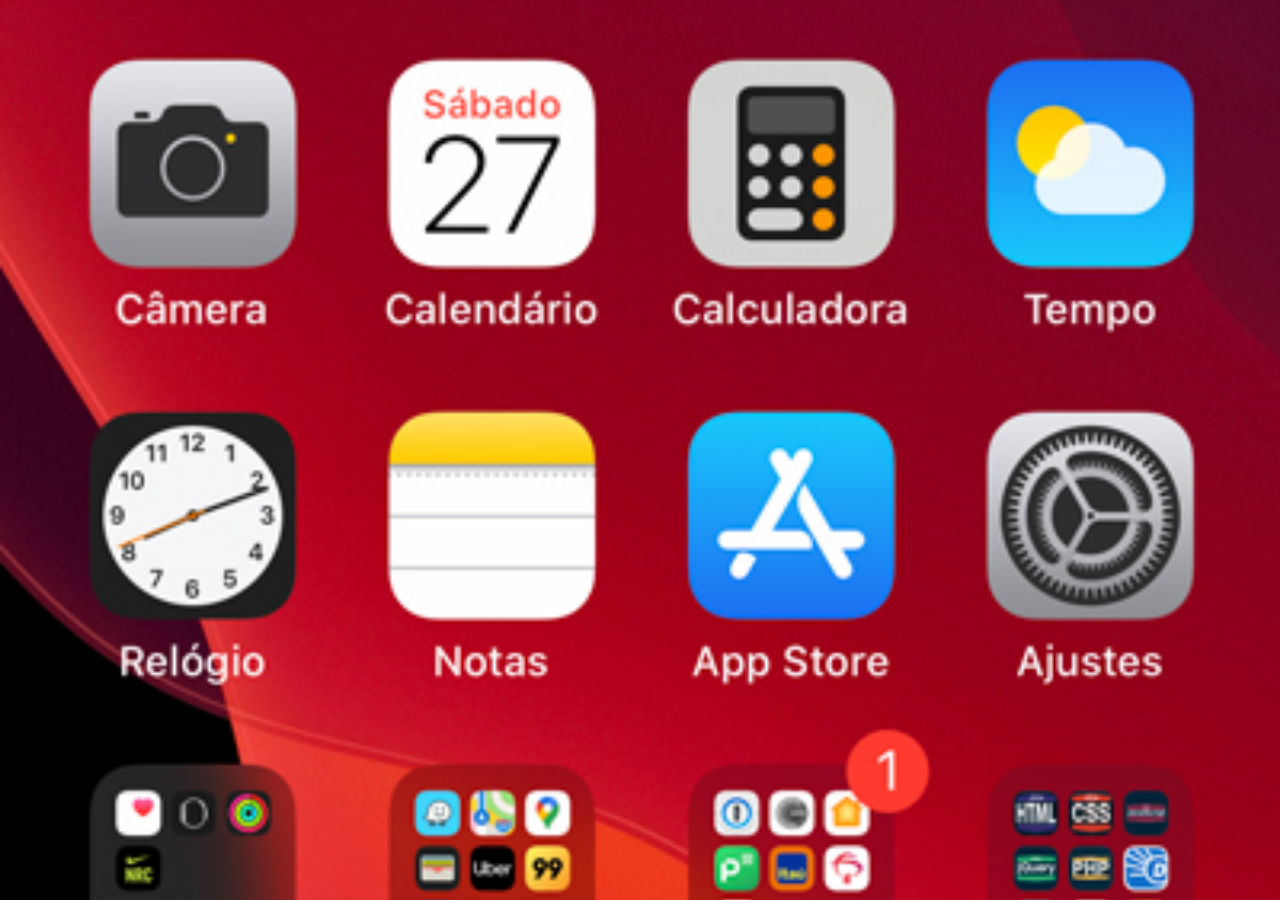
<file: home.html>
<!DOCTYPE html>
<html lang="en">
<head>
    <meta charset="UTF-8">
    <meta name="viewport" content="width=device-width, initial-scale=1.0">
    <title>Home</title>
    <style>
        *{
            margin: 0px;
            padding: 0px;
        }
        body{
            width: 100vw;
            height: 100vh;
            background: url('imagens/tela-home.jpg') no-repeat top center;
            background-size: cover;
        }
    </style>
</head>
<body>
    
</body>
</html>
</file>
